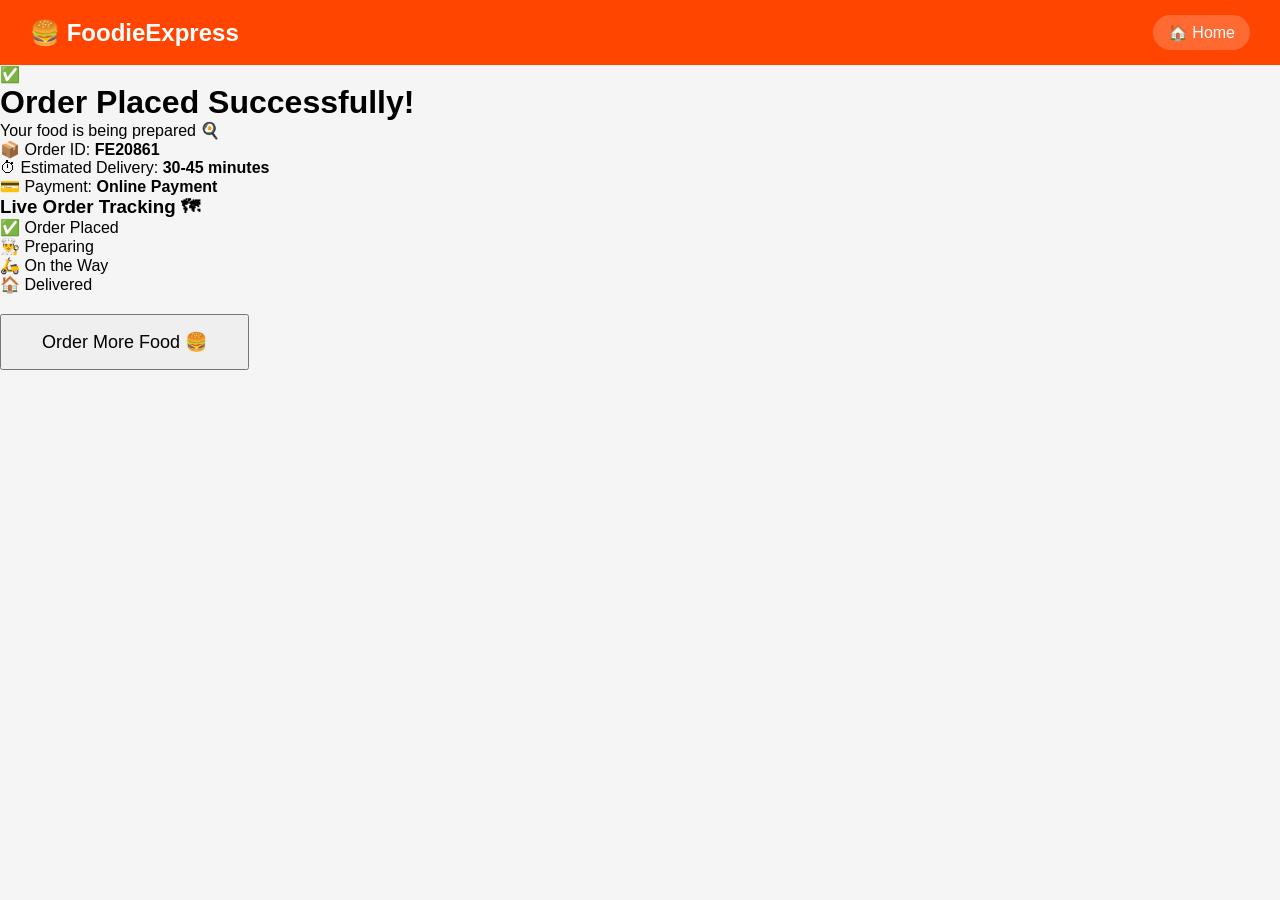
<file: confirmation.html>
<!DOCTYPE html>
<html lang="en">
<head>
  <meta charset="UTF-8">
  <meta name="viewport" content="width=device-width, initial-scale=1.0">
  <title>Order Confirmed! - FoodieExpress</title>
  <link rel="stylesheet" href="style.css">
</head>
<body>

  <nav class="navbar">
    <h1>🍔 FoodieExpress</h1>
    <a href="index.html">🏠 Home</a>
  </nav>

  <div class="confirm-box">
    
    <!-- SUCCESS ICON -->
    <div class="success-icon">✅</div>
    <h1>Order Placed Successfully!</h1>
    <p>Your food is being prepared 🍳</p>

    <!-- ORDER ID -->
    <div class="order-card">
      <p>📦 Order ID: <strong id="order-id"></strong></p>
      <p>⏱ Estimated Delivery: <strong>30-45 minutes</strong></p>
      <p>💳 Payment: <strong>Online Payment</strong></p>
    </div>

    <!-- TRACKING -->
    <div class="tracking">
      <h3>Live Order Tracking 🗺</h3>
      <div class="track-steps">
        <div class="step active">✅ Order Placed</div>
        <div class="step active">👨‍🍳 Preparing</div>
        <div class="step">🛵 On the Way</div>
        <div class="step">🏠 Delivered</div>
      </div>
    </div>

    <button class="btn" style="padding:15px 40px;font-size:18px;margin-top:20px"
    onclick="newOrder()">
      Order More Food 🍔
    </button>

  </div>

  <script>
    // Generate random order ID
    document.getElementById('order-id').innerText = 
    'FE' + Math.floor(Math.random() * 100000);

    function newOrder() {
      localStorage.removeItem('cart');
      location.href = 'index.html';
    }
  </script>

</body>
</html>
</file>
<file: style.css>
*{margin:0;padding:0;box-sizing:border-box;font-family:'Segoe UI',sans-serif;}
body{background:#f5f5f5;}
.navbar{background:#ff4500;color:white;padding:15px 30px;display:flex;justify-content:space-between;align-items:center;}
.navbar a{color:white;text-decoration:none;background:rgba(255,255,255,0.2);padding:8px 15px;border-radius:20px;}
.hero{background:linear-gradient(135deg,#ff4500,#ff8c00);color:white;text-align:center;padding:60px 20px;}
.hero h2{font-size:36px;margin-bottom:20px;}
.hero input{width:50%;padding:15px;border-radius:30px;border:none;font-size:16px;outline:none;}
.section{padding:30px;}
.section h3{font-size:24px;margin-bottom:20px;}
.grid{display:grid;grid-template-columns:repeat(auto-fill,minmax(250px,1fr));gap:20px;}
.card{background:white;border-radius:15px;overflow:hidden;box-shadow:0 3px 15px rgba(0,0,0,0.1);cursor:pointer;transition:transform 0.2s;}
.card:hover{transform:translateY(-5px);}
.card img{width:100%;height:180px;object-fit:cover;}
.card h4{padding:10px 15px 5px;font-size:18px;}
.card p{padding:0 15px 15px;color:#777;}
.cart-item{background:white;padding:20px;border-radius:15px;display:flex;justify-content:space-between;align-items:center;margin-bottom:15px;box-shadow:0 3px 15px rgba(0,0,0,0.1);}
.cart-total{background:white;padding:25px;border-radius:15px;box-shadow:0 3px 15px rgba(0,0,0,0.1);}
.cart-total h3{font-size:22px;margin-bottom:15px;}
.cart-total p{font-size:16px;margin-bottom:10px;color:#555;}
<!DOCTYPE html>
<html lang="en">
<head>
  <meta charset="UTF-8">
  <meta name="viewport" content="width=device-width, initial-scale=1.0">
  <title>Order Confirmed! - FoodieExpress</title>
  <link rel="stylesheet" href="style.css">
</head>
<body>

  <nav class="navbar">
    <h1>🍔 FoodieExpress</h1>
    <a href="index.html">🏠 Home</a>
  </nav>

  <div class="confirm-box">
    
    <!-- SUCCESS ICON -->
    <div class="success-icon">✅</div>
    <h1>Order Placed Successfully!</h1>
    <p>Your food is being prepared 🍳</p>

    <!-- ORDER ID -->
    <div class="order-card">
      <p>📦 Order ID: <strong id="order-id"></strong></p>
      <p>⏱ Estimated Delivery: <strong>30-45 minutes</strong></p>
      <p>💳 Payment: <strong>Online Payment</strong></p>
    </div>

    <!-- TRACKING -->
    <div class="tracking">
      <h3>Live Order Tracking 🗺</h3>
      <div class="track-steps">
        <div class="step active">✅ Order Placed</div>
        <div class="step active">👨‍🍳 Preparing</div>
        <div class="step">🛵 On the Way</div>
        <div class="step">🏠 Delivered</div>
      </div>
    </div>

    <button class="btn" style="padding:15px 40px;font-size:18px;margin-top:20px"
    onclick="newOrder()">
      Order More Food 🍔
    </button>

  </div>

  <script>
    // Generate random order ID
    document.getElementById('order-id').innerText = 
    'FE' + Math.floor(Math.random() * 100000);

    function newOrder() {
      localStorage.removeItem('cart');
      location.href = 'index.html';
    }
  </script>

</body>
</html>
</file>
